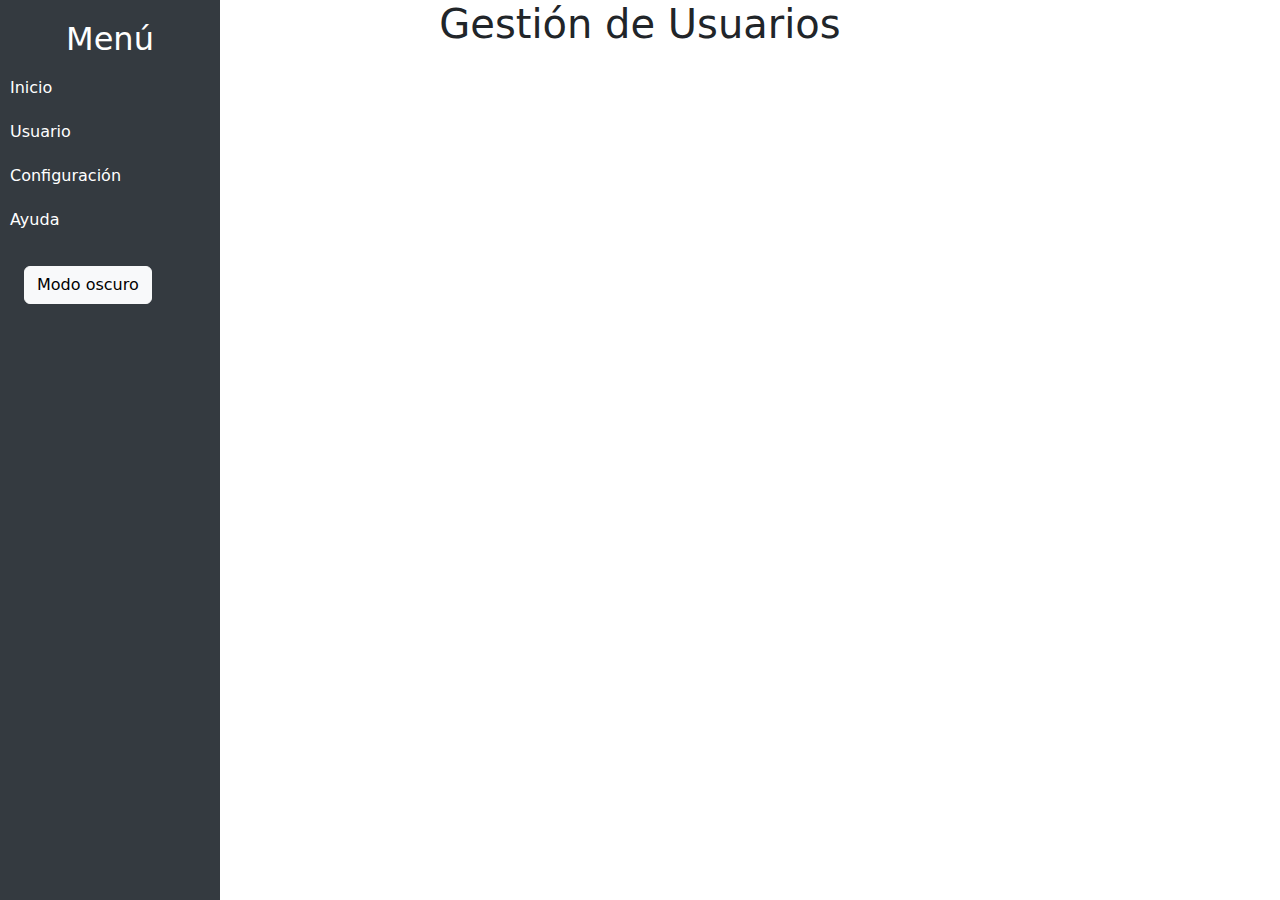
<file: semana3/bootstrap-example/index.html>
<!DOCTYPE html>
<html>
<head>
    <meta charset="UTF-8">
    <meta name="viewport" content="width=device-width, initial-scale=1.0">
    <title>CRUD</title>
    <link href="https://cdn.jsdelivr.net/npm/bootstrap@5.3.0/dist/css/bootstrap.min.css" rel="stylesheet">
    <script src="https://cdn.jsdelivr.net/npm/bootstrap@5.3.0/dist/js/bootstrap.bundle.min.js"></script>
<style>
    .sidebar{
        height: 100%;
        background-color: #343a40;
        color: white;
        position: fixed;
        top: 0;
        left: 0;
        width: 220px;
        padding-top: 20px;
    }
    .sidebar a{
        color: white;
        text-decoration: none;
        display: block;
        padding: 10px;
    }
    .sidebar a:hover{
        background-color: #495057;
    }
</style>
</head>
<body>
    <div class="sidebar">
        <h2 class="text-center">Menú</h2>
        <a href="#">Inicio</a>
        <a href="#">Usuario</a>
        <a href="#">Configuración</a>
        <a href="#">Ayuda</a>
        <button class="btn btn-light mt-4 ms-4" id="toggleDarkMode">Modo oscuro</button>
    </div>
    <div class="content">
        <h1 class="text-center mb-4">Gestión de Usuarios</h1>
    </div>
</body>
</html>
</file>
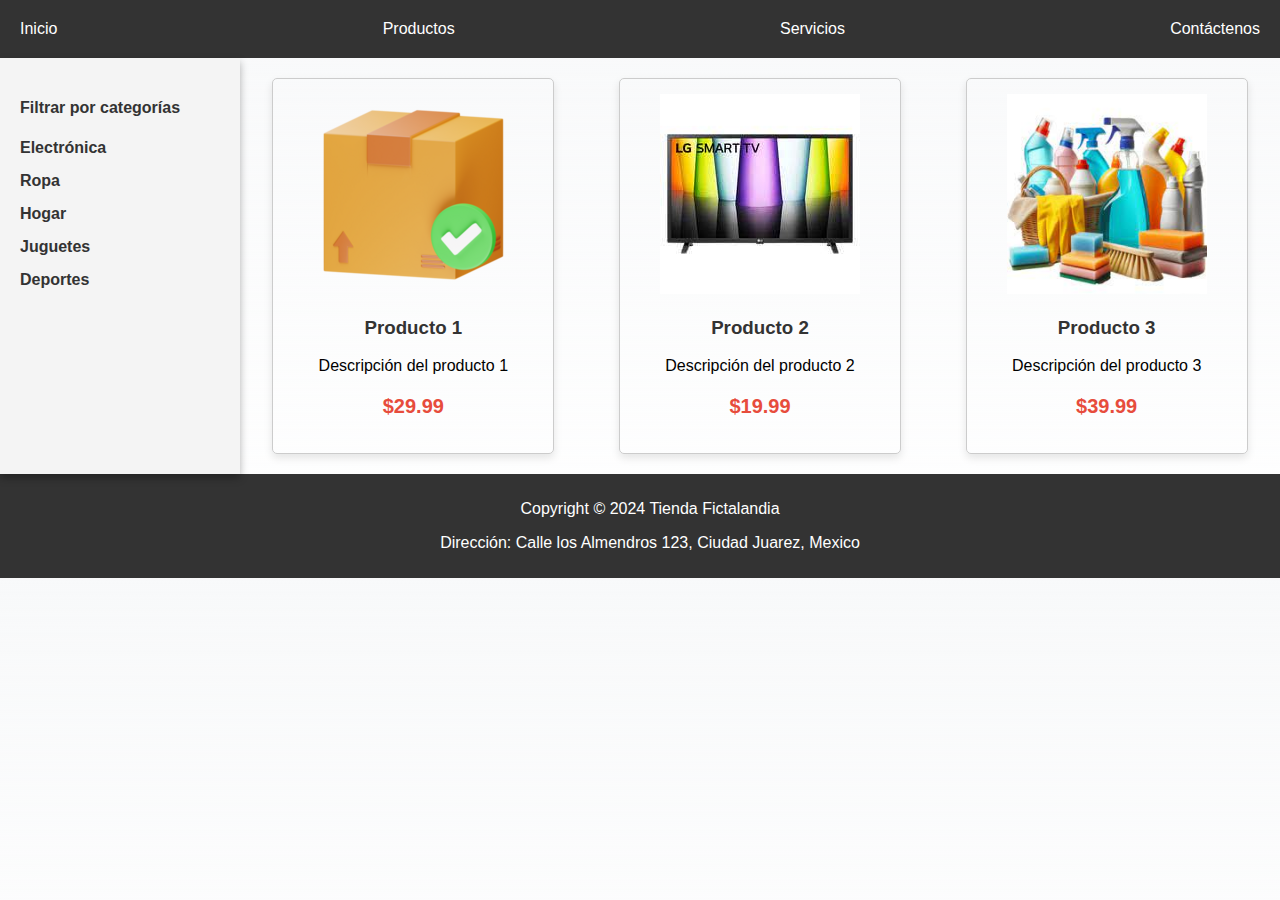
<file: semana3/proyecto-info-producto/index.html>
<!DOCTYPE html>
<html><head>
    <meta charset="UTF-8">
    <meta name="viewport" content="width=device-width, initial-scale=1.0">
    <title>Informacion del producto</title>
    <link rel="stylesheet" href="index.css">
</head>

<body>
    <nav class="navbar">
        <a href="#">Inicio</a>
        <a href="#">Productos</a>
        <a href="#">Servicios</a>
        <a href="#">Contáctenos</a>
    </nav>
    <div class="container">
        <aside>
            <h4>Filtrar por categorías</h4>
            <ul>
                <li><a href="#">Electrónica</a></li>
                <li><a href="#">Ropa</a></li>
                <li><a href="#">Hogar</a></li>
                <li><a href="#">Juguetes</a></li>
                <li><a href="#">Deportes</a></li>
            </ul>
        </aside>
        <section class="main-content">
            <div class="productos">
                <div class="tarjeta-producto">
                    <img src="producto01.jpeg">
                    <h3>Producto 1</h3>
                    <p>Descripción del producto 1</p>
                    <p class="precio">$29.99</p>
                </div>
                <div class="tarjeta-producto">
                    <img src="producto02.jpeg">
                    <h3>Producto 2</h3>
                    <p>Descripción del producto 2</p>
                    <p class="precio">$19.99</p>
                </div>
                <div class="tarjeta-producto">
                    <img src="producto03.jpeg">
                    <h3>Producto 3</h3>
                    <p>Descripción del producto 3</p>
                    <p class="precio">$39.99</p>
                </div>
            </div>
        </section>
    </div>
    <footer>
        <p>Copyright © 2024 Tienda Fictalandia</p>
        <p>Dirección: Calle los Almendros 123, Ciudad Juarez, Mexico</p>
    </footer>
</body>

</html>
</file>
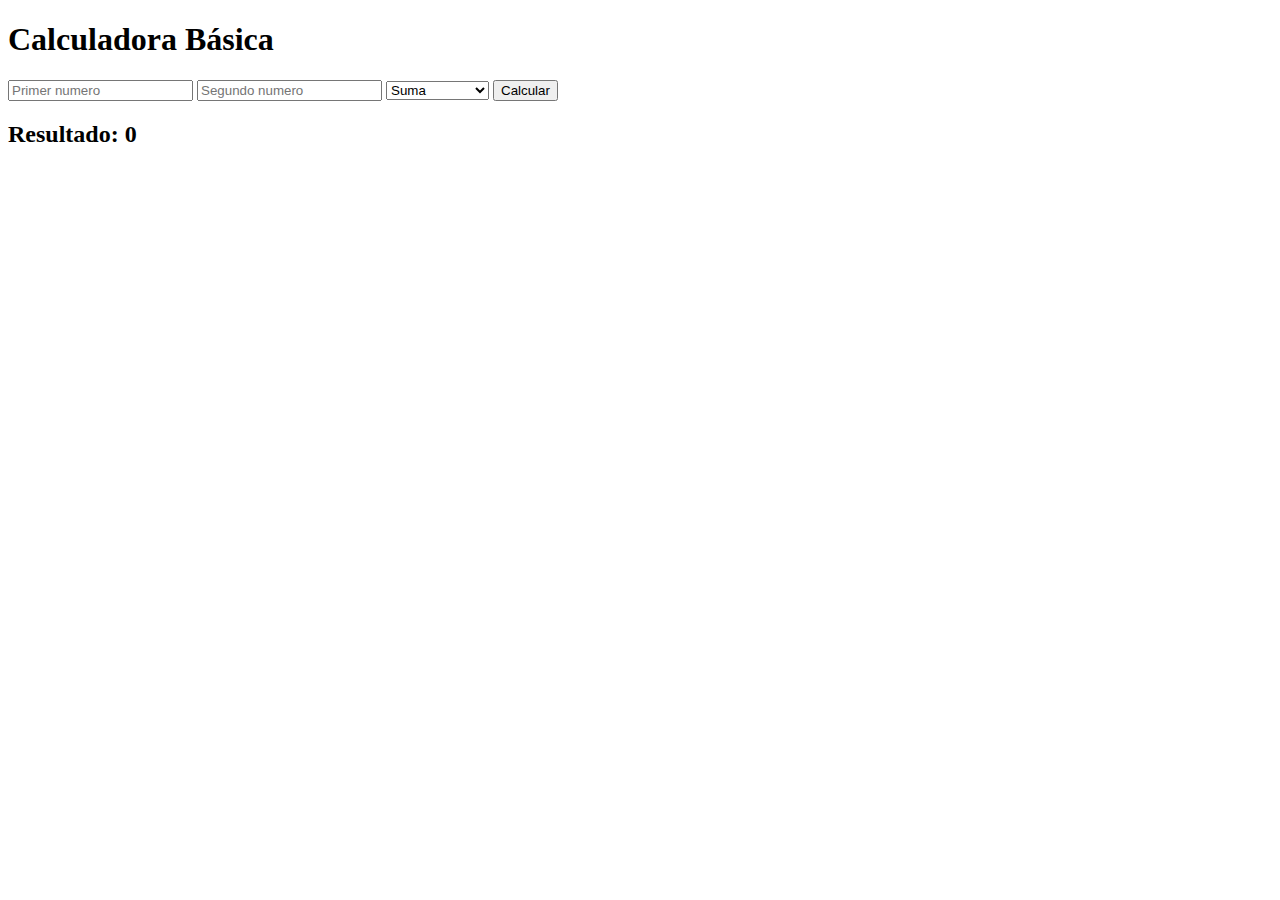
<file: semana4/calculadora-basica.html>
<!DOCTYPE html>
<html lang="en">
<head>
    <meta charset="UTF-8">
    <meta name="viewport" content="width=device-width, initial-scale=1.0">
    <title>Calculadora Básica</title>
</head>
<body>
    <h1>Calculadora Básica</h1>
    <div>
        <input type="number" id="num1" placeholder="Primer numero">
        <input type="number" id="num2" placeholder="Segundo numero">
        <select id="operation">
            <option value="sum">Suma</option>
            <option value="sub">Resta</option>
            <option value="mul">Multiplicación</option>
            <option value="div">División</option>
        </select>
        <button onclick="calculate()">Calcular</button>
    </div>
    <h2>Resultado: <span id="result">0</span></h2>
    <script src="calculadora-basica.js"></script>
</body>
</html>
</file>
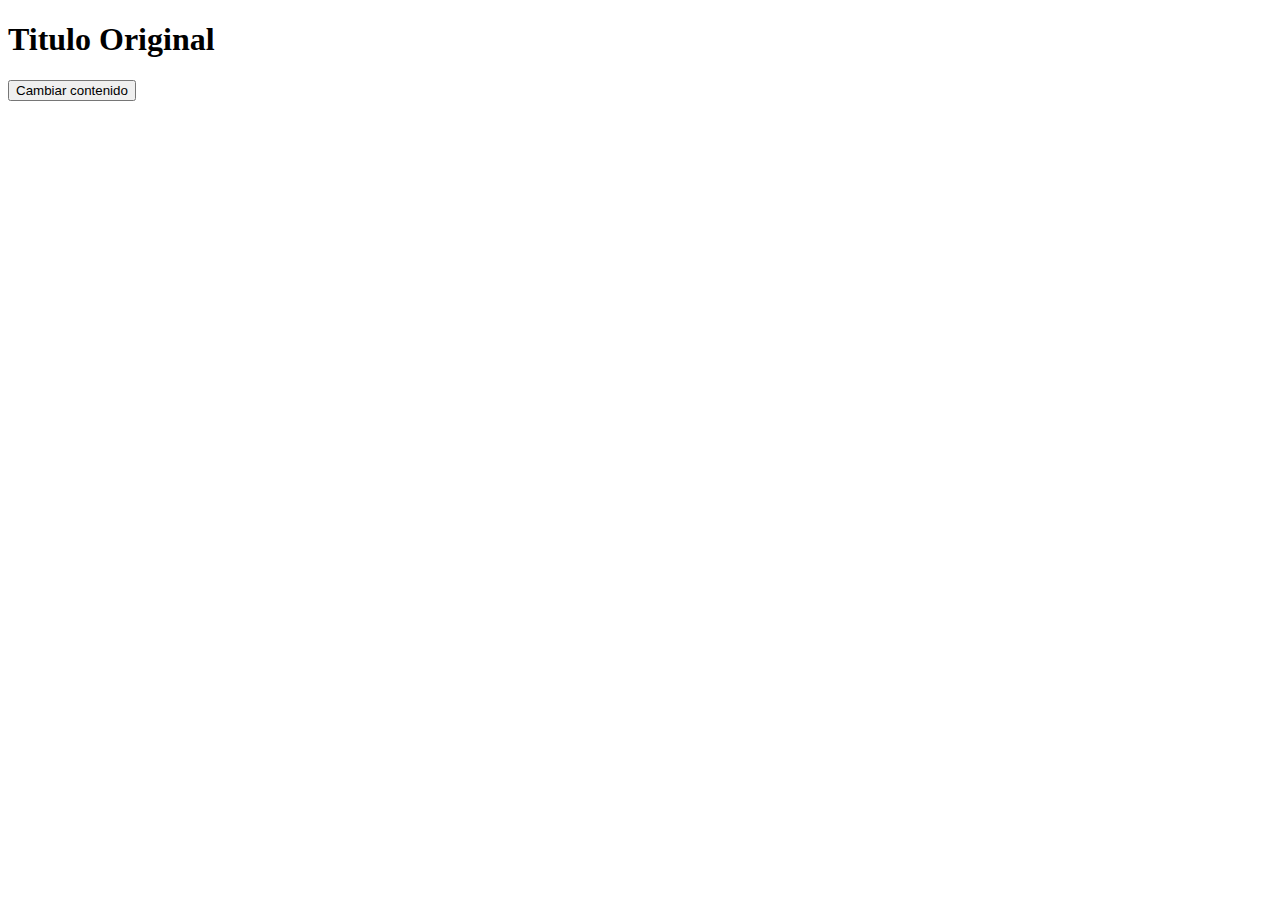
<file: semana4/dommanipulation.html>
<!DOCTYPE html>
<html lang="en">
<head>
    <meta charset="UTF-8">
    <meta name="viewport" content="width=device-width, initial-scale=1.0">
    <title>Document</title>
</head>
<body>
    <h1 id="titulo1">Titulo Original</h1>
    <button onclick="cambiarContenido()">Cambiar contenido</button>
    <script>
        function cambiarContenido(){
            document.getElementById("titulo1").innerHTML = "Titulo Cambiado";
        }
    </script>
</body>
</html>
</file>
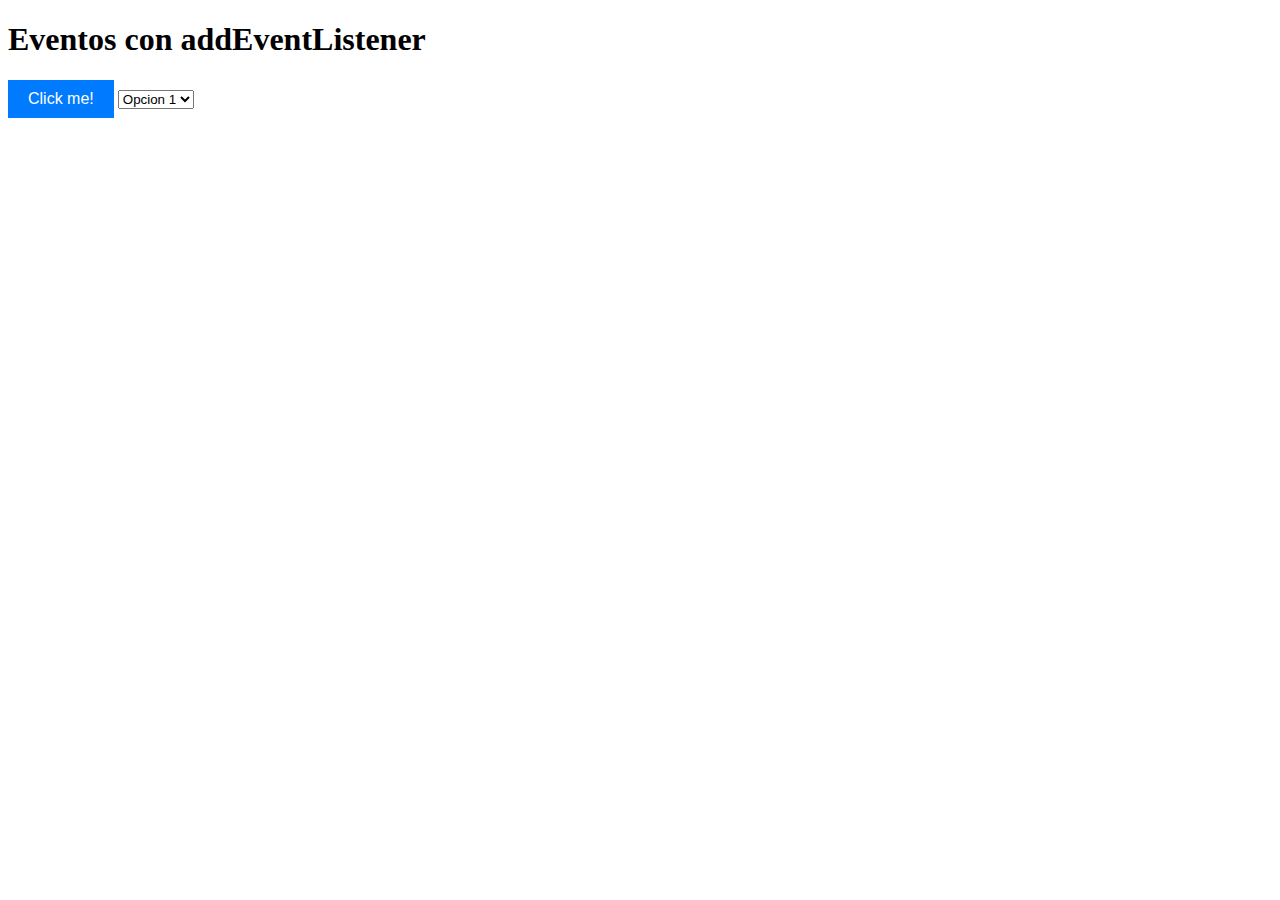
<file: semana4/events.html>
<!DOCTYPE html>
<html lang="en">
<head>
    <meta charset="UTF-8">
    <meta name="viewport" content="width=device-width, initial-scale=1.0">
    <title>Ejemplo event listener</title>
    <style>
        #miboton {
            padding: 10px 20px;
            background-color: #007bff;
            color: white;
            border: none;
            cursor: pointer;
            font-size: 16px;
        }
    </style>
</head>
<body>
    <h1>Eventos con addEventListener</h1>
    <button id="miboton">Click me!</button>
    <script>
        document.getElementById("miboton").addEventListener("click", function(){
            let arr = [1, 1, 2, 3, 5, 8]
            arr[6] = 13;
            arr.push(21);
            console.log(arr[7]);
            console.log(arr.length);

            //JSON Objetcs
            let jsonVacio = {};
            let persona = {
                nombre: "Pablo",
                apellido: "Fernandez",
                estatura: 1.60,
                edad: 18,
                trabaja: true,
                direccion: {
                    provincia: "San Jose",
                    canton: "Tibas",
                    otrasSenas: ""
                },
                telefono: [1234,5678]
            };

            console.log(persona.direccion.provincia);
            persona.signoZodiacal = "Virgo";
            console.log(persona.signoZodiacal);

            alert("Hicieron click");
        });

        document.getElementById("miboton").addEventListener("mouseover", function(){
            console.log('El ratón está encima');
        });

        let selectElement = document.createElement("select");
        selectElement.id = "miSelect";
        document.body.appendChild(selectElement);

        let option1 = document.createElement("option");
        option1.value = 1;
        option1.text = "Opcion 1";
        selectElement.appendChild(option1);

        let option2 = document.createElement("option");
        option2.value = 2;
        option2.text = "Opcion 2";
        selectElement.appendChild(option2);

        selectElement.addEventListener("change", function(){
            alert(`Has cambiado la seleccion: ${this.value}`);
        })
    </script>
</body>
</html>
</file>
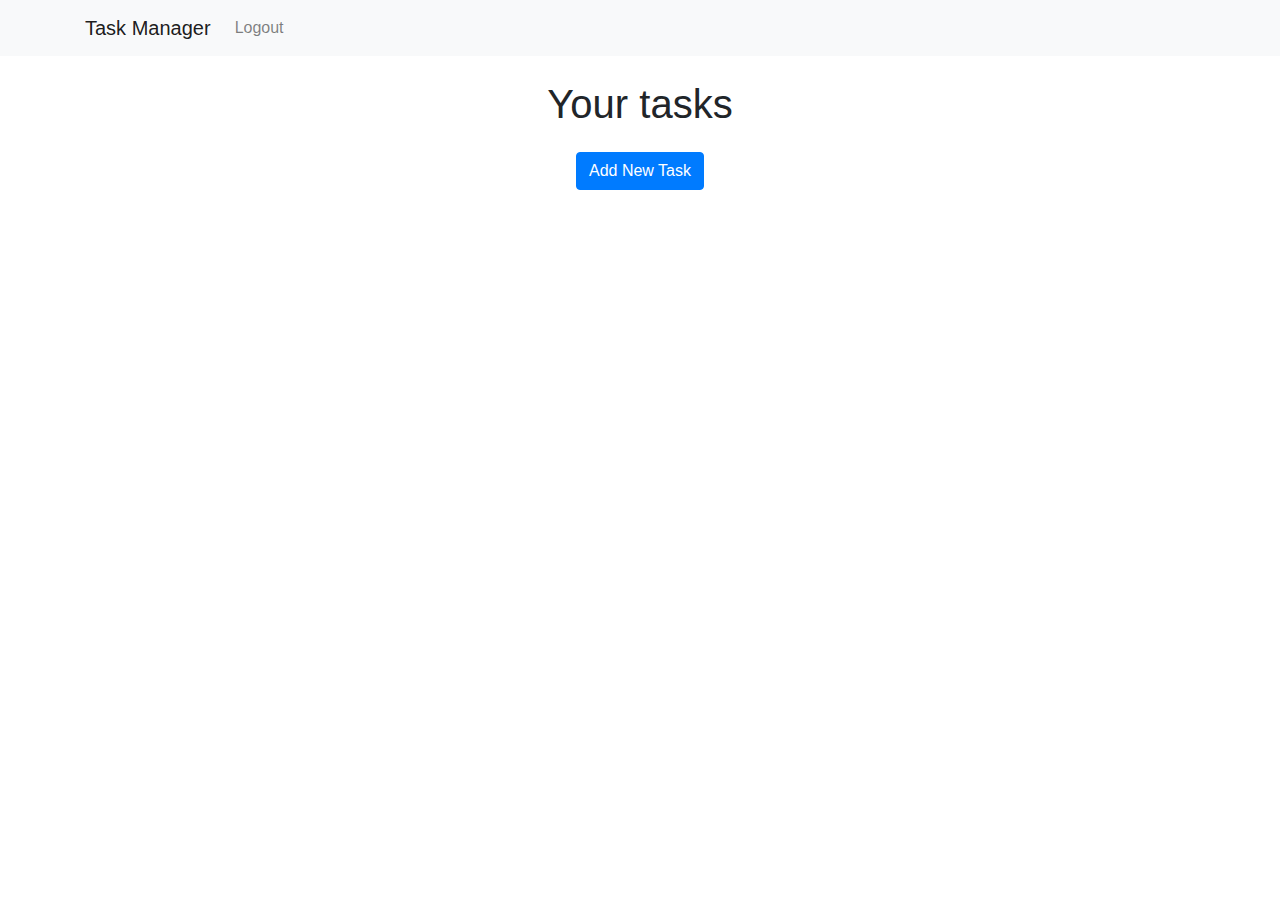
<file: semana11/app-tareas/dashboard.html>
<!DOCTYPE html>
<html lang="en">
<head>
    <meta charset="UTF-8">
    <meta name="viewport" content="width=device-width, initial-scale=1.0">
    <title>Dashboard</title>
    <link href="https://stackpath.bootstrapcdn.com/bootstrap/4.5.2/css/bootstrap.min.css" rel="stylesheet">
</head>
<body>
    <nav class="navbar navbar-expand-lg navbar-light bg-light">
        <div class="container">
            <a class="navbar-brand" href="#">Task Manager</a>
            <button class="navbar-toggler" type="button" data-bs-toggle="collapse" data-bs-target="#navbarNav" aria-controls="navbarNav" aria-expanded="false" aria-label="Toggle navigation">
                <span class="navbar-toggler-icon"></span>
            </button>
            <div class="collapse navbar-collapse" id="navbarNav">
                <ul class="navbar-nav ms-auto">
                    <li class="nav-item">
                        <a class="nav-link" href="backend/logout.php">Logout</a>
                    </li>
                </ul>
            </div>
        </div>
    </nav>
    <div class="container my-4">
        <h1 class="text-center mb-4" >Your tasks</h1>
        <div class="d-flex justify-content-center mb-4" >
            <button class="btn btn-primary" data-bs-toggle="modal" data-bs-target="#taskModal">Add New Task</button>
        </div>
        <div class="row" id="task-list">
        </div>
    </div>

    <div class="modal fade" id="taskModal" tabindex="-1" aria-labelledby="taskModalLabel" aria-hidden="true" >
        <div class="modal-dialog">
            <div class="modal-content">
                <div class="modal-header">
                    <h5 class="modal-title" id="taskModalLabel">Add Task</h5>
                    <button type="button" class="btn-close" data-bs-dismiss="modal" aria-label="Close">x</button>
                </div>
                <div class="modal-body">
                    <form id="task-form">
                        <input type="hidden" id="task-id">
                        <div class="mb-3">
                            <label for="task-title" class="form-label">Task Title</label>
                            <input type="text" class="form-control" id="task-title" required> 
                        </div>
                        <div class="mb-3">   
                            <label for="task-desc" class="form-label">Task Description</label>
                            <textarea class="form-control" id="task-desc" rows="3" required></textarea>                         
                        </div>
                        <div class="mb-3">      
                            <label for="due-date" class="form-label">Due Date</label>
                            <input type="date" class="form-control" id="due-date" required>                      
                        </div>
                        <div class="d-flex justify-content-between">
                            <button type="submit" class="btn btn-primary">Save Task</button>
                            <button type="button" class="btn btn-secondary" data-bs-dismiss="modal">Cancel</button>
                        </div>
                    </form>
                </div>
            </div>
        </div>

    </div>
    <script src="https://cdn.jsdelivr.net/npm/bootstrap@5.3.0/dist/js/bootstrap.bundle.min.js"></script>
    <script src="js/dashboard.js"></script>

</body>
</html>
</file>
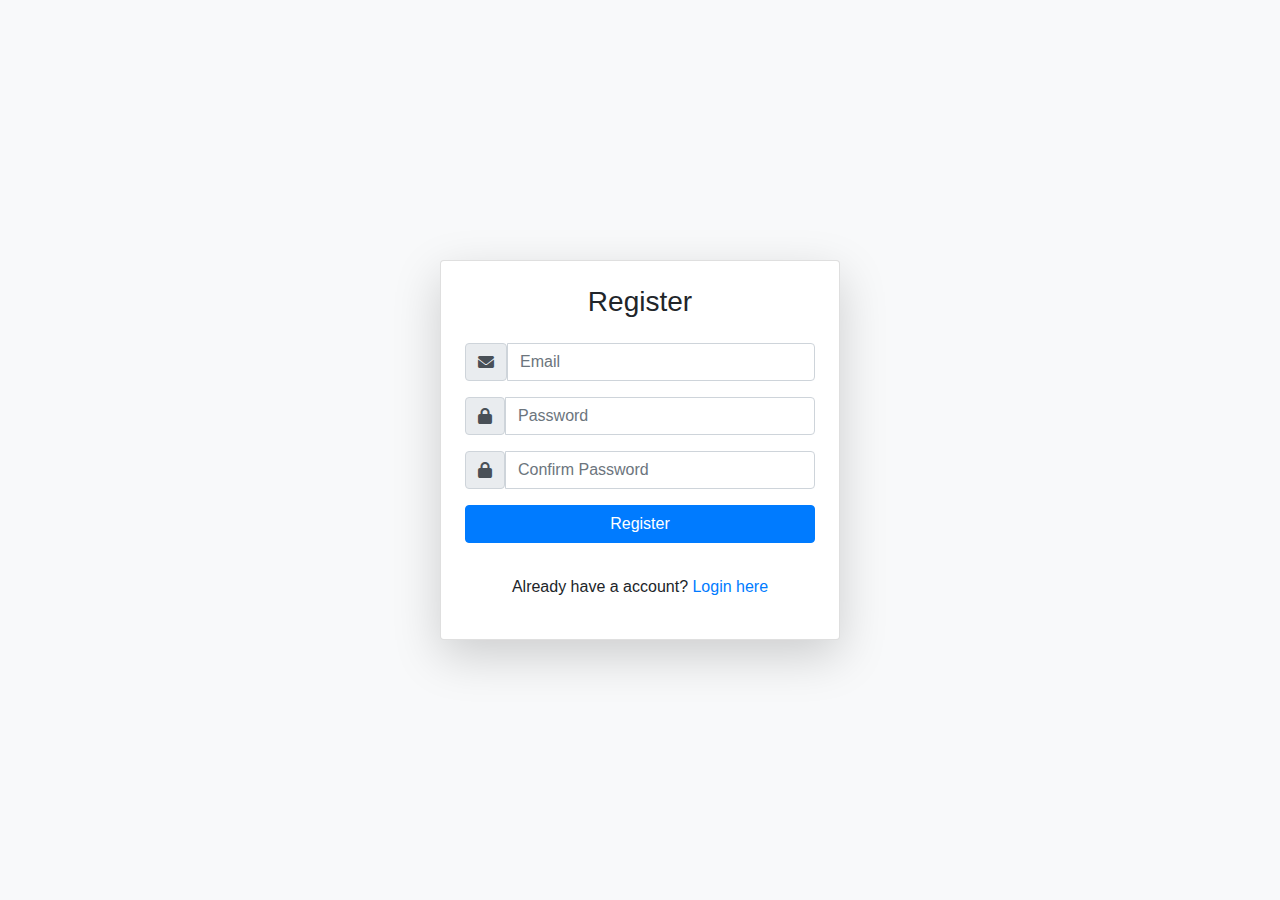
<file: semana11/app-tareas/register.html>
<!DOCTYPE html>
<html lang="en">
<head>
    <meta charset="UTF-8">
    <meta name="viewport" content="width=device-width, initial-scale=1.0">
    <title>Register</title>
    <link href="https://stackpath.bootstrapcdn.com/bootstrap/4.5.2/css/bootstrap.min.css" rel="stylesheet">
    <link rel="stylesheet" href="https://cdnjs.cloudflare.com/ajax/libs/font-awesome/6.0.0-beta3/css/all.min.css">
</head>
<body class="bg-light">
    <div class="container d-flex justify-content-center align-items-center min-vh-100">
        <div class="card p-4 shadow-lg w-100" style="max-width: 400px;">
            <h3 class="card-title text-center mb-4">Register</h3>
            <form id="register-form" action="dashboard.html" method="post">
                <div class="input-group mb-3">
                    <span class="input-group-text"><i class="fas fa-envelope"></i></span>
                    <input type="email" class="form-control" id="email" placeholder="Email" required>
                </div>
                <div class="input-group mb-3">    
                    <span class="input-group-text"><i class="fas fa-lock"></i></span>               
                    <input type="password" class="form-control" id="password" required placeholder="Password">
                </div>
                <div class="input-group mb-3">    
                    <span class="input-group-text"><i class="fas fa-lock"></i></span>               
                    <input type="password" class="form-control" id="confirm-password" required placeholder="Confirm Password">
                </div>
                <button type="submit" class="btn btn-primary btn-block">Register</button>
            </form>
            <div id="register-error" class="mt-3"></div>
            <p class="text-center mt-3">Already have a account? <a href="index.html">Login here</a></p>
        </div>
    </div>

    <script src="https://cdn.jsdelivr.net/npm/bootstrap@5.3.0/dist/js/bootstrap.bundle.min.js"></script>
    <script src="js/register.js"></script>
</body>
</html>
</file>
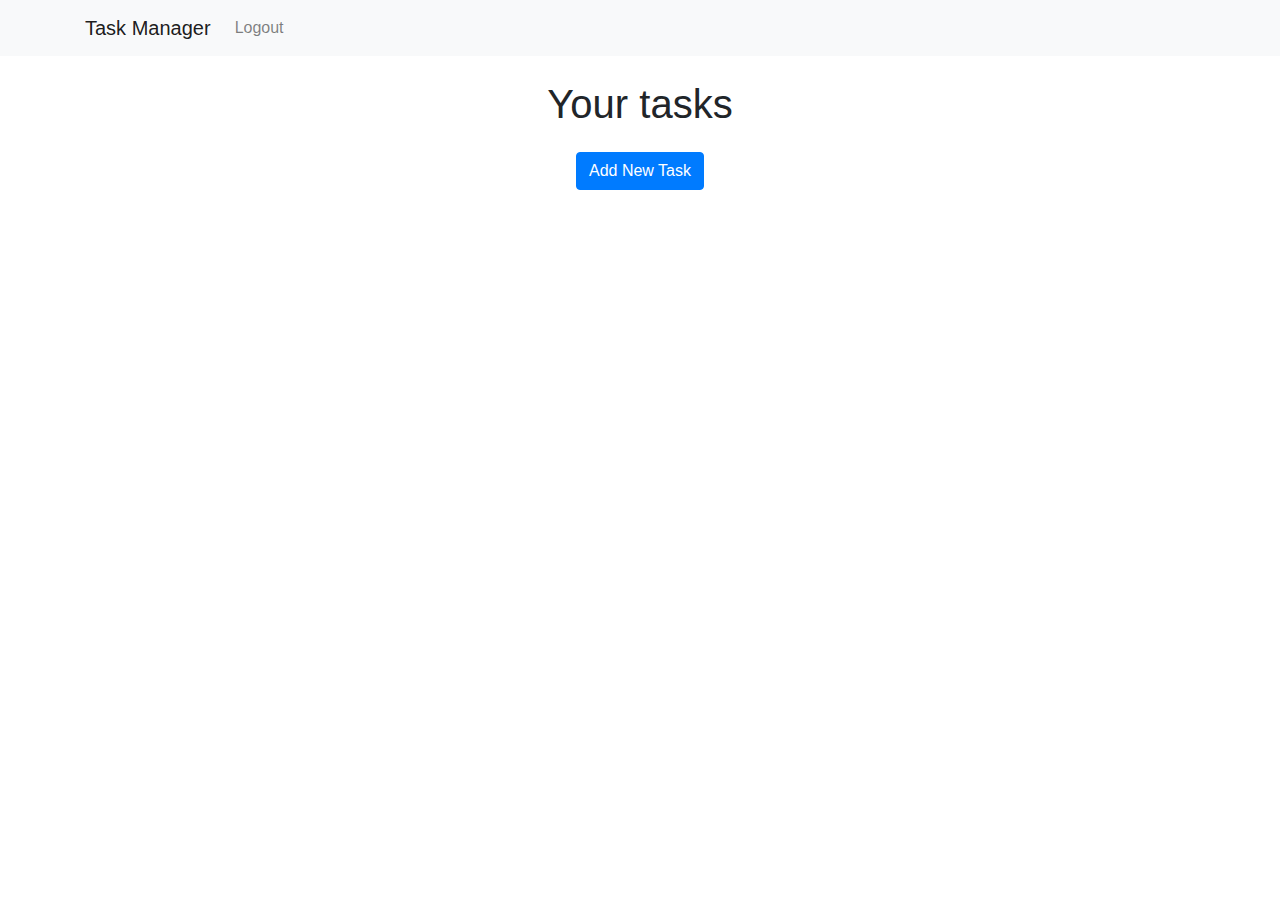
<file: semana12/app-tareas/dashboard.html>
<!DOCTYPE html>
<html lang="en">
<head>
    <meta charset="UTF-8">
    <meta name="viewport" content="width=device-width, initial-scale=1.0">
    <title>Dashboard</title>
    <link href="https://stackpath.bootstrapcdn.com/bootstrap/4.5.2/css/bootstrap.min.css" rel="stylesheet">
</head>
<body>
    <nav class="navbar navbar-expand-lg navbar-light bg-light">
        <div class="container">
            <a class="navbar-brand" href="#">Task Manager</a>
            <button class="navbar-toggler" type="button" data-bs-toggle="collapse" data-bs-target="#navbarNav" aria-controls="navbarNav" aria-expanded="false" aria-label="Toggle navigation">
                <span class="navbar-toggler-icon"></span>
            </button>
            <div class="collapse navbar-collapse" id="navbarNav">
                <ul class="navbar-nav ms-auto">
                    <li class="nav-item">
                        <a class="nav-link" href="backend/logout.php">Logout</a>
                    </li>
                </ul>
            </div>
        </div>
    </nav>
    <div class="container my-4">
        <h1 class="text-center mb-4" >Your tasks</h1>
        <div class="d-flex justify-content-center mb-4" >
            <button class="btn btn-primary" data-bs-toggle="modal" data-bs-target="#taskModal">Add New Task</button>
        </div>
        <div class="row" id="task-list">
            <!-- Mostrar aqui los cards de las tareas -->
        </div>
    </div>
    <div class="modal fade" id="commentModal">
        <div class="modal-dialog">
            <div class="modal-content">
                <div class="modal-header">
                    <h5 class="modal-title"> Comment task</h5>
                </div>
                <div class="modal-body">
                    <form id="comment-form">
                        <input type="hidden" id="comment-task-id">
                        <div class="mb-3">
                            <input type="text" class="form-control" id="task-comment" required> 
                        </div>
                        <div class="d-flex justify-content-between">
                            <button type="submit" class="btn btn-primary">Save Comment</button>
                            <button type="button" class="btn btn-secondary" data-bs-dismiss="modal">Cancel</button>
                        </div>
                    </form>
                </div>
            </div>
        </div>
    </div>
    <div class="modal fade" id="taskModal" tabindex="-1" aria-labelledby="taskModalLabel" aria-hidden="true" >
        <div class="modal-dialog">
            <div class="modal-content">
                <div class="modal-header">
                    <h5 class="modal-title" id="taskModalLabel">Add Task</h5>
                    <button type="button" class="btn-close" data-bs-dismiss="modal" aria-label="Close">x</button>
                </div>
                <div class="modal-body">
                    <form id="task-form">
                        <input type="hidden" id="task-id">
                        <div class="mb-3">
                            <label for="task-title" class="form-label">Task Title</label>
                            <input type="text" class="form-control" id="task-title" required> 
                        </div>
                        <div class="mb-3">   
                            <label for="task-desc" class="form-label">Task Description</label>
                            <textarea class="form-control" id="task-desc" rows="3" required></textarea>                         
                        </div>
                        <div class="mb-3">      
                            <label for="due-date" class="form-label">Due Date</label>
                            <input type="date" class="form-control" id="due-date" required>                      
                        </div>
                        <div class="d-flex justify-content-between">
                            <button type="submit" class="btn btn-primary">Save Task</button>
                            <button type="button" class="btn btn-secondary" data-bs-dismiss="modal">Cancel</button>
                        </div>
                    </form>
                </div>
            </div>
        </div>

    </div>
    <script src="https://cdn.jsdelivr.net/npm/bootstrap@5.3.0/dist/js/bootstrap.bundle.min.js"></script>
    <script src="js/dashboard.js"></script>
</body>
</html>
</file>
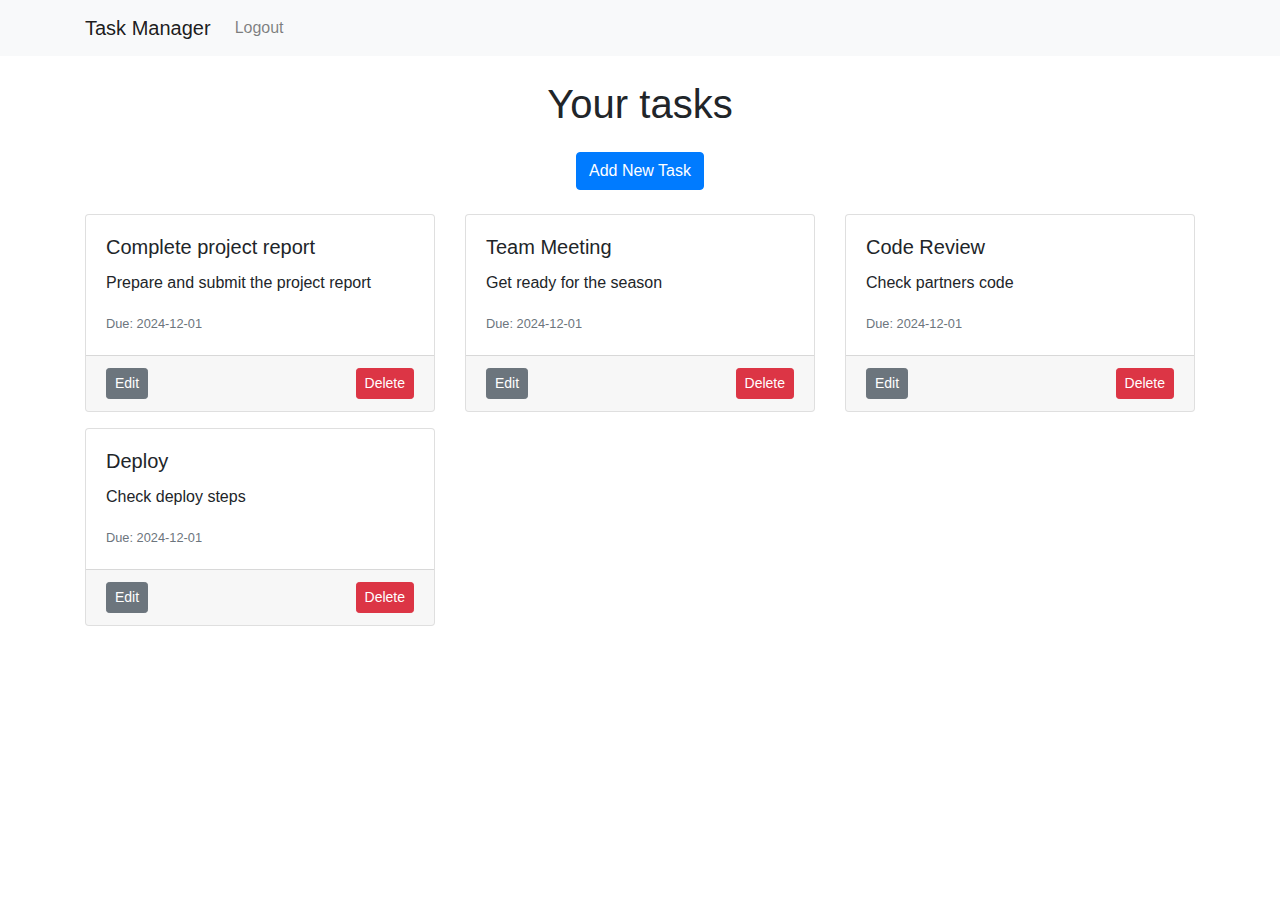
<file: semana5/app-tareas/dashboard.html>
<!DOCTYPE html>
<html lang="en">
<head>
    <meta charset="UTF-8">
    <meta name="viewport" content="width=device-width, initial-scale=1.0">
    <title>Dashboard</title>
    <link href="https://stackpath.bootstrapcdn.com/bootstrap/4.5.2/css/bootstrap.min.css" rel="stylesheet">
</head>
<body>
    <nav class="navbar navbar-expand-lg navbar-light bg-light">
        <div class="container">
            <a class="navbar-brand" href="#">Task Manager</a>
            <button class="navbar-toggler" type="button" data-bs-toggle="collapse" data-bs-target="#navbarNav" aria-controls="navbarNav" aria-expanded="false" aria-label="Toggle navigation">
                <span class="navbar-toggler-icon"></span>
            </button>
            <div class="collapse navbar-collapse" id="navbarNav">
                <ul class="navbar-nav ms-auto">
                    <li class="nav-item">
                        <a class="nav-link" href="index.html">Logout</a>
                    </li>
                </ul>
            </div>
        </div>
    </nav>
    <div class="container my-4">
        <h1 class="text-center mb-4" >Your tasks</h1>
        <div class="d-flex justify-content-center mb-4" >
            <button class="btn btn-primary" data-bs-toggle="modal" data-bs-target="#taskModal">Add New Task</button>
        </div>
        <div class="row" id="task-list">
        </div>
    </div>

    <div class="modal fade" id="taskModal" tabindex="-1" aria-labelledby="taskModalLabel" aria-hidden="true" >
        <div class="modal-dialog">
            <div class="modal-content">
                <div class="modal-header">
                    <h5 class="modal-title" id="taskModalLabel">Add Task</h5>
                    <button type="button" class="btn-close" data-bs-dismiss="modal" aria-label="Close">x</button>
                </div>
                <div class="modal-body">
                    <form id="task-form">
                        <input type="hidden" id="task-id">
                        <div class="mb-3">
                            <label for="task-title" class="form-label">Task Title</label>
                            <input type="text" class="form-control" id="task-title" required> 
                        </div>
                        <div class="mb-3">   
                            <label for="task-desc" class="form-label">Task Description</label>
                            <textarea class="form-control" id="task-desc" rows="3" required></textarea>                         
                        </div>
                        <div class="mb-3">      
                            <label for="due-date" class="form-label">Due Date</label>
                            <input type="date" class="form-control" id="due-date" required>                      
                        </div>
                        <div class="d-flex justify-content-between">
                            <button type="submit" class="btn btn-primary">Save Task</button>
                            <button type="button" class="btn btn-secondary" data-bs-dismiss="modal">Cancel</button>
                        </div>
                    </form>
                </div>
            </div>
        </div>

    </div>
    <script src="https://cdn.jsdelivr.net/npm/bootstrap@5.3.0/dist/js/bootstrap.bundle.min.js"></script>
    <script src="js/dashboard.js"></script>

</body>
</html>
</file>
<file: semana3/proyecto-info-producto/index.css>
body{
    font-family: Arial, Helvetica, sans-serif;
    margin: 0;
    padding: 0;
    background: linear-gradient(to bottom, #f8f9fa, #e0e0);
}
.navbar{
    display: flex;
    justify-content: space-between;
    background-color: #333;
    padding: 10px;
}
.navbar a{
    color: white;
    text-decoration: none;
    padding: 10px;
}
.navbar a:hover{
    background-color: #575757;
}
aside{
    width: 200px;
    background-color: #f4f4f4;
    padding: 20px;
    box-shadow: 0 4px 8px rgba(0, 0, 0, 0.3);
}
aside h4 {
    color: #333;
}
aside ul{
    list-style-type: none;
    padding: 0;
}
aside ul li{
    margin-bottom: 15px;
}
aside ul li a{
    text-decoration: none;
    color: #333;
    font-weight: bold;
}
aside ul li a:hover{
    color: #e74c3c;
}
footer{
    background-color: #333;
    color: white;
    text-align: center;
    padding: 10px;
    width: 100%;
}
.productos{
    display: flex;
    justify-content: space-around;
    align-items: center;
    flex-wrap: wrap;
}
.tarjeta-producto{
    width: 250px;
    border: 1px solid #ccc;
    border-radius: 5px;
    padding: 15px;
    margin: 20px;
    text-align: center;
    box-shadow: 0 4px 8px rgba(0, 0, 0, 0.1);
}
.tarjeta-producto img{
    max-width: 100%;
    height: 200px;
}
.tarjeta-producto h3{
    color: #333;
}
.tarjeta-producto .precio{
    color: #e74c3c;
    font-size: 20px;
    font-weight: bold;
}
.container{
    display: flex;
}
.main-content{
    flex: 1;
}
</file>
